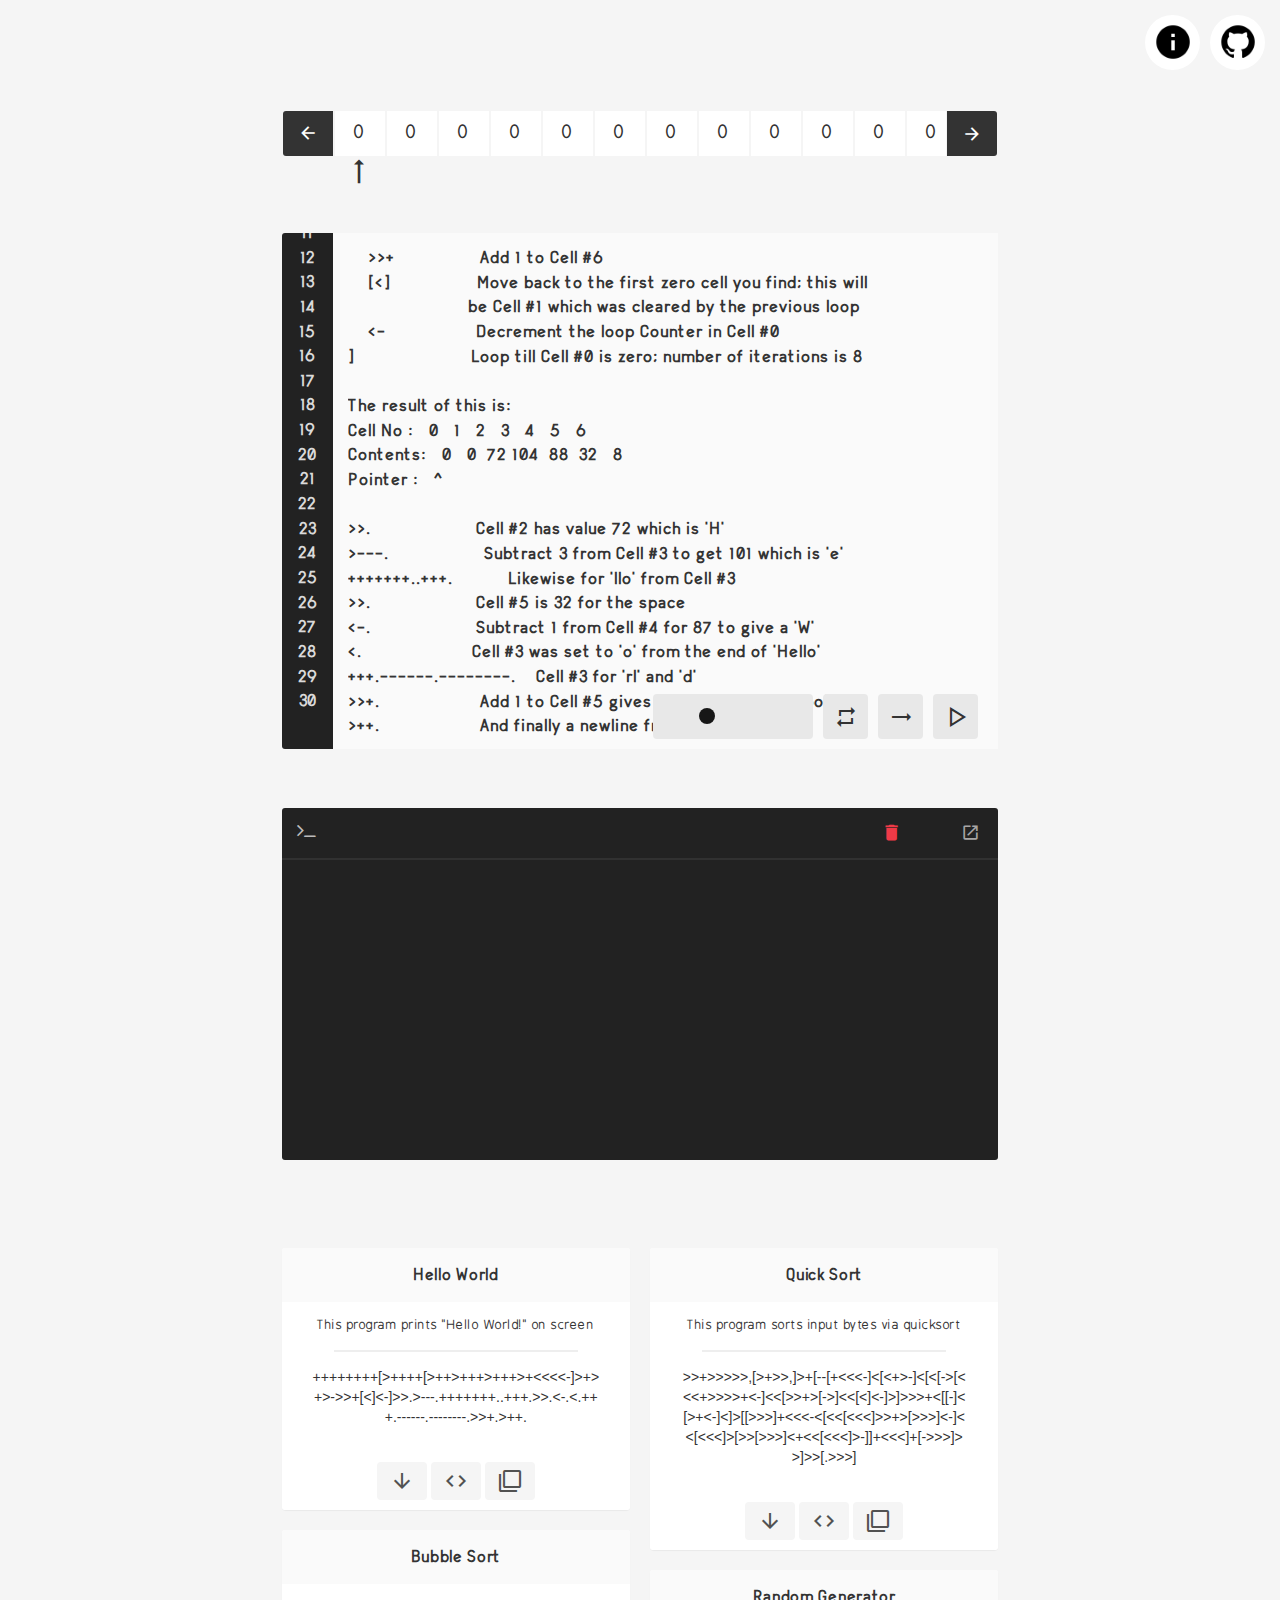
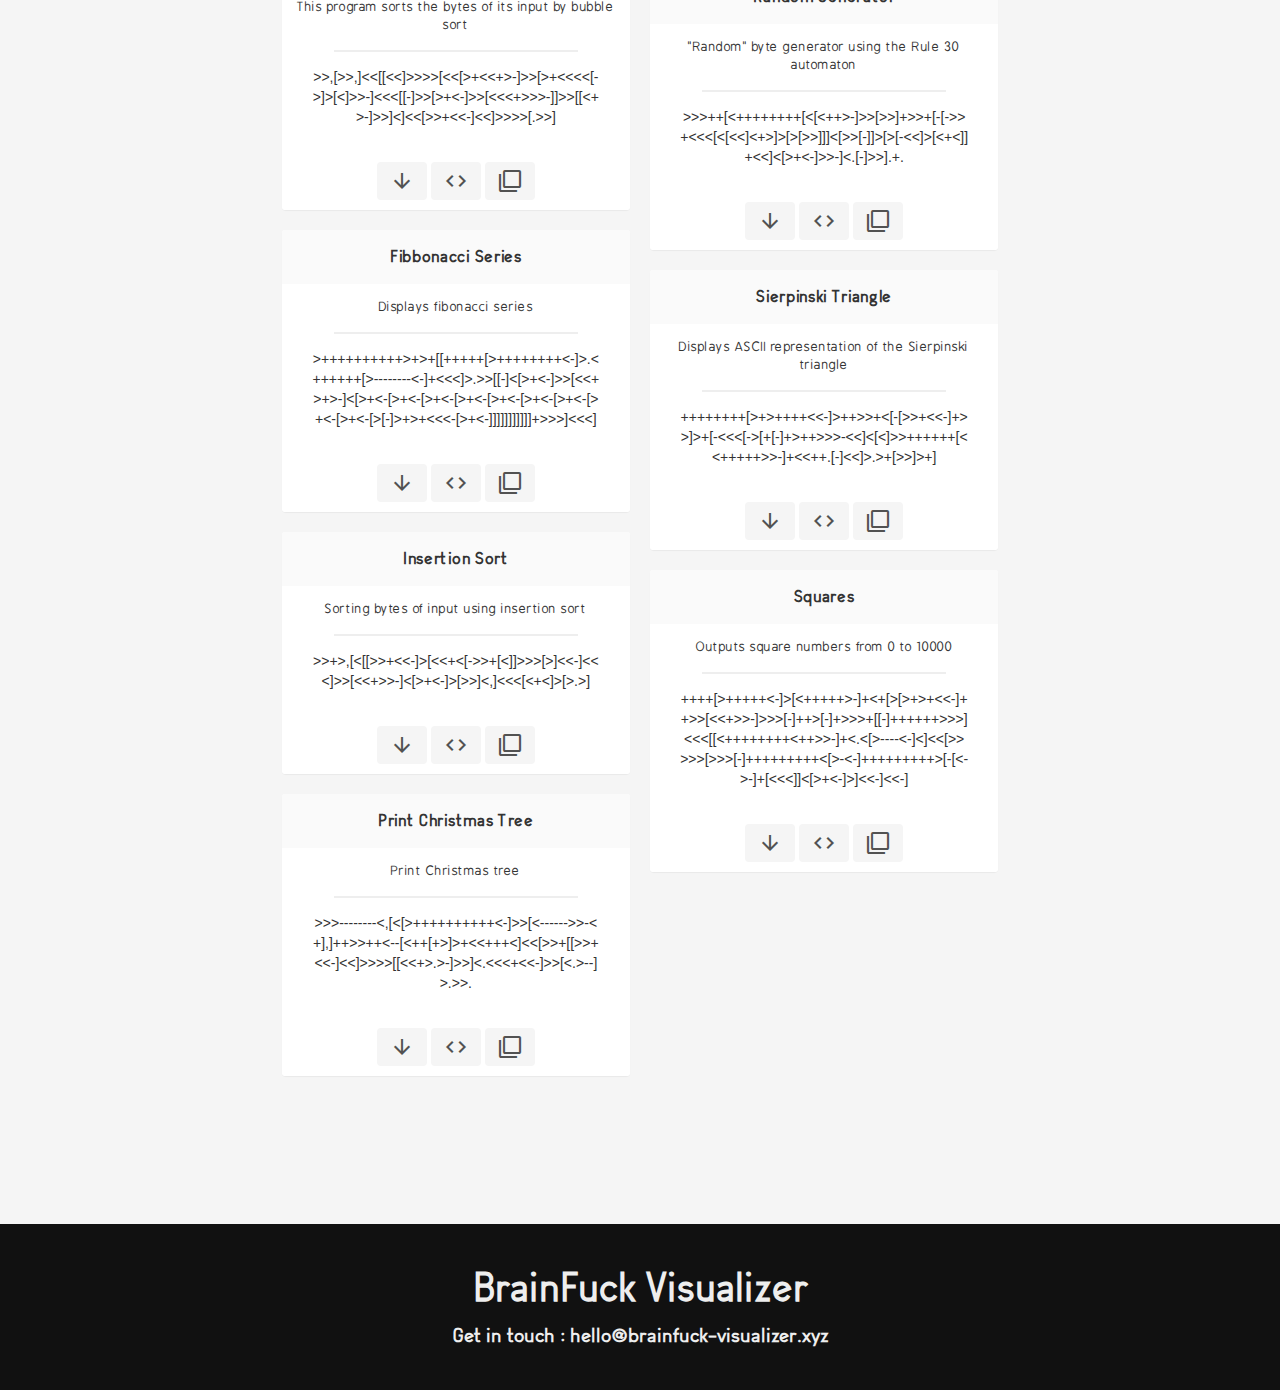
<file: index.html>
<html>
  
  <head>
  
    <title>BrainFuck Visualizer</title>

    <link rel="stylesheet" href="css/home.css">
    <link rel="stylesheet" href="css/fonts.css">
    <link rel="stylesheet" href="css/editor.css">
    <link rel="stylesheet" href="css/input_slider.css">
    
    <meta http-equiv="Refresh" content="60000">  
    <meta name="theme-color" content="#111" />
    <meta name="viewport" content="width=device-width, initial-scale=1">
  
    <link rel="stylesheet" href="https://cdnjs.cloudflare.com/ajax/libs/font-awesome/4.7.0/css/font-awesome.min.css">
  
    <link rel="stylesheet" href="https://maxcdn.bootstrapcdn.com/bootstrap/3.3.7/css/bootstrap.min.css">
    <script src="https://ajax.googleapis.com/ajax/libs/jquery/3.2.1/jquery.min.js"></script>
    <script src="https://maxcdn.bootstrapcdn.com/bootstrap/3.3.7/js/bootstrap.min.js"></script>

    <link href="https://fonts.googleapis.com/icon?family=Material+Icons" rel="stylesheet">
    <link rel="stylesheet" href="https://cdnjs.cloudflare.com/ajax/libs/font-awesome/4.7.0/css/font-awesome.min.css">

    <script src="js/symbols.js"></script>
    <script src="js/copy.js"></script>
    <script src="js/home.js"></script>
    <script src="js/editor.js"></script>
    <script src="js/backend.js"></script>
    <script src="js/samples.js"></script>
    <script src="js/code.js"></script>
  
    <link href="https://fonts.googleapis.com/css?family=Roboto+Mono" rel="stylesheet">
    <link href="https://fonts.googleapis.com/css?family=Capriola" rel="stylesheet">
    <link href="https://fonts.googleapis.com/css?family=Quicksand" rel="stylesheet"> 
    <link href="https://fonts.googleapis.com/css?family=Copse" rel="stylesheet"> 
    <link href="https://fonts.googleapis.com/css?family=Roboto+Condensed:300,400" rel="stylesheet"> 

  </head>
  
  <body ng-app="brainApp" ng-controller="brainCtrl">

    <div id="header-div" class="header-div">
        <a href="https://github.com/usaikiran/brainfuck-visualizer" class="btn rounded-icon" ><img class="header-icon" src="img/github.png"/></a>
        <a href="https://en.wikipedia.org/wiki/Brainfuck" class="btn rounded-icon" ><img class="header-icon" src="img/info.png"/></a>
    </div>

    <br/><br/>
    <div class="cell-div col-sm-7 centre ">
        <button id="shift-left" class="cell arrow icon-left"><i class="material-icons" style="font-size: inherit;">&#xe5c8;</i></button>
        <div class="cell-pointer-div centre">
            <div id="cell-sub-div" class="cell-sub-div centre"></div>
            <div id="pointer-div" class="pointer-div centre pad-0">
                <div id="pointer" class="pointer"><i class="material-icons" style="font-size: inherit !important;">&#xe8e4;</i></div>
            </div>
        </div>
        <button id="shift-right" class="cell arrow icon-right"><i class="material-icons" style="font-size: inherit;">&#xe5c8;</i></button>
    </div>

    <br/>

    <div class="editor-div col-sm-7 centre ">
        <textarea id="editor_line" class="editor-line select-none" rows="20" unselectable="on" readonly ng-bind="editor_line_bar"></textarea>
        
        <div class="rich-editor">
            <textarea wrap="off" id="editor" spellcheck="false" class="editor" rows="20" ng-model="editor_box" name="editor_box"></textarea>
            <pre id="pseudo-editor" class="pseudo-editor"></pre>
        </div>
        <div class="control-icon-div">
            <button id="play" class="btn control-icon" data-toggle="tooltip" title="Play"><i class="material-icons" id="play-stamp">change_history</i></button>
            <button id="steps" class="btn control-icon" data-toggle="tooltip" title="Execute in Steps"><i class="material-icons">trending_flat</i></button>
            <!--button id="output" class="btn control-icon" data-toggle="tooltip" title="Generate Output"><i class="material-icons">last_page</i></button-->
            <button id="reset" class="btn control-icon" data-toggle="tooltip" title="Reset"><i class="material-icons">repeat</i></button>
            <div id="delay-div" class="slider-div control-icon delay-slider"  data-toggle="tooltip" title="Delay">
                <input id="delay" type="range" min="0" max="100" value="26" class="input-slider">
            </div>
        </div>
    </div>

    <br/><br/>

    <div class="console-div col-sm-7 centre ">
        
        <div class="console-top-bar">
            <label class="terminal-icon"><i class="fa fa-terminal" style="font-size:inherit"></i></label>

            <button id="toggle-input" data-toggle="tooltip" title="Input" data-placement="bottom" class="btn console-icon"><i class="material-icons" style="font-size: 19px; color: #A7A5A4;">launch</i></button>
            <button id="copy-console" data-toggle="tooltip" title="Copy" data-placement="bottom" class="btn console-icon"><i class="material-icons" style="font-size: 18px; color: #276fbf;">file_copy</i></button>
            <button id="empty-console" data-toggle="tooltip" title="Delete" data-placement="bottom" class="btn console-icon"><i class="material-icons" style="font-size: 21px; color: #f03a47;">delete</i></button>
        </div>
        <div class="line-break" style="width: 100%;background-color: #313131;"></div>
        <p id="console" class="console" placeholder="test">
        </p>
        
        <div id="error-div" class="error-div">
            <pre id="error-msg" class="error-msg"></pre>
        </div>

        <div id="input-div" style="width: 100%;text-align: center;display: none;position: absolute;bottom: 10px;">

            <form class="input-div">
                <div class="input-group input-sub-div">
                    <label class="number-sys-icon left">10</label>
                    <input id="deci" type="text" class="value-feild right" placeholder="Deci">
                </div>
                <div class="input-group input-sub-div">
                    <label class="number-sys-icon left">16</label>
                    <input id="hexa" type="text" class="value-feild right" placeholder="Hexa">
                </div>
                <div class="input-group input-sub-div binary-width">
                    <label class="number-sys-icon left">2</label>
                    <input id="binary" type="text" class="value-feild" placeholder="Binary">
                </div>
                <div class="input-group input-sub-div">
                    <label class="number-sys-icon left">8</label>
                    <input id="octa" type="text" class="value-feild octa-width" placeholder="Octa">
                </div>
                <button class="btn done"><i class="material-icons">done</i></button>
            </form>

        </div>
    </div>
    <br/>

    <div id="samples-div" class="samples-div col-sm-7 centre">

        <!--div class="panel panel-default sample">
            <div class="panel-heading sample-title"><a href="#" class="link">Hello World</a></div>
            <div class="panel-body sample-desc"><a href="#" class="link">Display Hello World! on screen</a> </div>
            <div class="panel-footer sample-footer">
                <button class="btn action-btn"><i class="material-icons">cloud_download</i></button>
                <button class="btn action-btn"><i class="material-icons">code</i></button>
            </div>
        </div-->

    </div>

    <footer class="home-footer col-sm-12">
        <br/>
        <label class="header">BrainFuck Visualizer</label>
        <label class="email"> Get in touch : hello@brainfuck-visualizer.xyz</label>
        <br/>
    </footer>

  </body>
  
  </html>
</file>
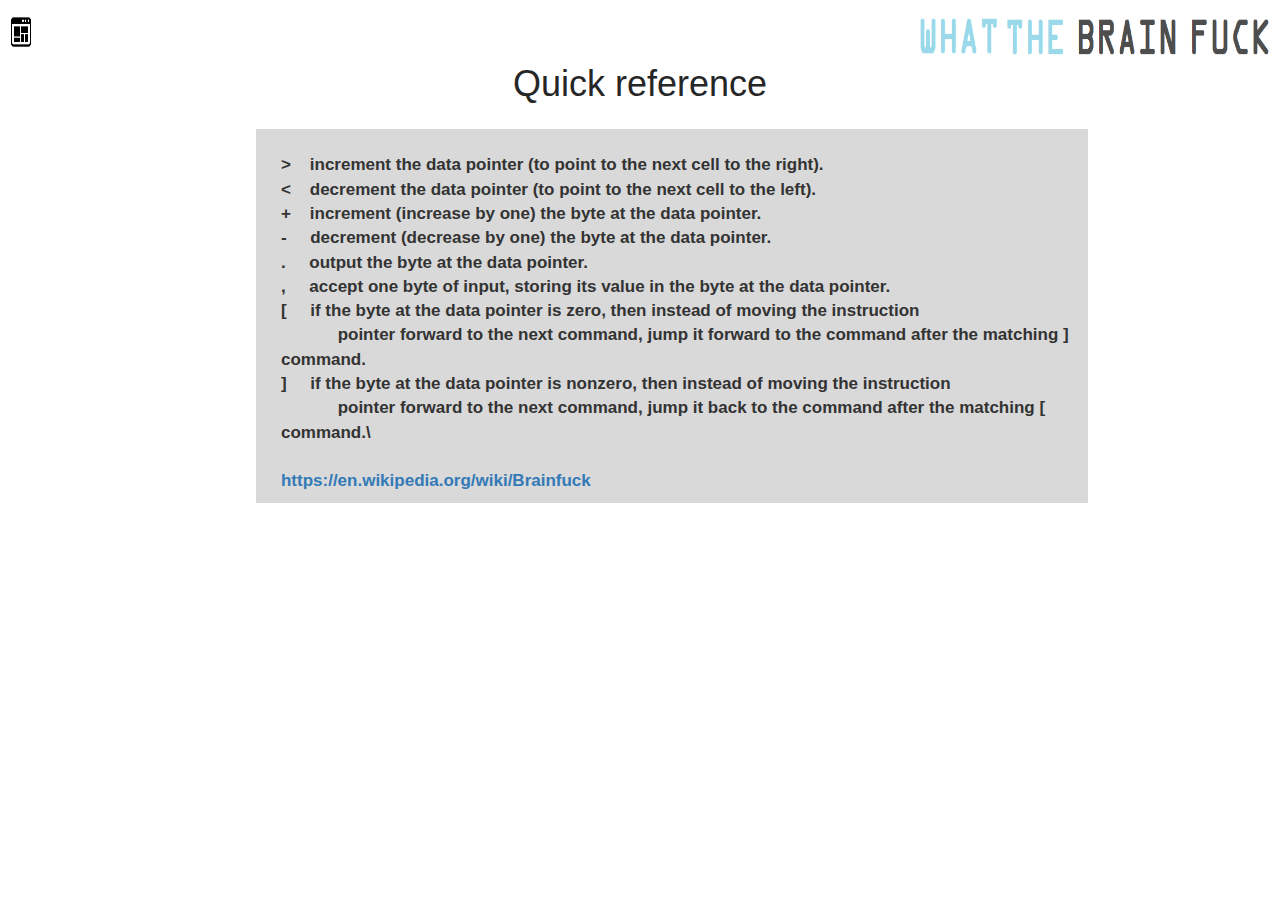
<file: Tutorials.html>
<!DOCTYPE html>

<html>

    <head>

        <link rel="shortcut icon" href="Images/Icon.png" />


        <link rel="stylesheet" href="Tutorials.css">
        <link rel="stylesheet" href="https://maxcdn.bootstrapcdn.com/bootstrap/3.3.7/css/bootstrap.min.css">

        <script src="https://ajax.googleapis.com/ajax/libs/jquery/3.1.1/jquery.min.js"></script>
        <script src="https://maxcdn.bootstrapcdn.com/bootstrap/3.3.7/js/bootstrap.min.js"></script>

        <script type="text/javascript" src="Tutorials.js"></script>
        <script type="text/javascript" src="BrainFuck.js"></script>

        <title>Visualize BrainFuck</title>
        <meta charset="windows-1252">
        <meta name="viewport" content="width=device-width, initial-scale=1.0">

    </head>

    <body>

        <div>

            <button type="button" class="Interpreter" onclick="window.location.href='index.html'" title="Interpreter"></button>
            <label id="Title" class="Title"></label>

        </div>

        <div>
            <h1 class="Header">Quick reference</h1>
        </div>
        <div>
            <table class="Table">
            <tr><th>
            <p class="Info" id="Info">
                <br>>&nbsp;&nbsp;&nbsp;&nbsp;increment the data pointer (to point to the next cell to the right).
                <br><&nbsp;&nbsp;&nbsp;&nbsp;decrement the data pointer (to point to the next cell to the left).
                <br>+&nbsp;&nbsp;&nbsp;&nbsp;increment (increase by one) the byte at the data pointer.
                <br>-&nbsp;&nbsp;&nbsp;&nbsp;&nbsp;decrement (decrease by one) the byte at the data pointer.
                <br>.&nbsp;&nbsp;&nbsp;&nbsp;&nbsp;output the byte at the data pointer.
                <br>,&nbsp;&nbsp;&nbsp;&nbsp;&nbsp;accept one byte of input, storing its value in the byte at the data pointer.
                <br>[&nbsp;&nbsp;&nbsp;&nbsp;&nbsp;if the byte at the data pointer is zero, then instead of moving the instruction
                <br>&nbsp;&nbsp;&nbsp;&nbsp;&nbsp;&nbsp;&nbsp;&nbsp;&nbsp;&nbsp;&nbsp;&nbsp;pointer forward to the next command, jump it forward to the command after the matching ] command.
                <br>]&nbsp;&nbsp;&nbsp;&nbsp;&nbsp;if the byte at the data pointer is nonzero, then instead of moving the instruction
                <br>&nbsp;&nbsp;&nbsp;&nbsp;&nbsp;&nbsp;&nbsp;&nbsp;&nbsp;&nbsp;&nbsp;&nbsp;pointer forward to the next command, jump it back to the command after the matching [ command.\
                <br>
                <br><a href=https://en.wikipedia.org/wiki/Brainfuck>https://en.wikipedia.org/wiki/Brainfuck</a>
            </p>
            </th></tr>
            </table>
        </div>

    </body>

</html>
</file>
<file: css/home.css>
body
{
    text-align: center;
    background-color: #f5f5f5 !important;
}

.centre
{
    position: relative;

    display: block;

    margin-left: auto;
    margin-right: auto;
    float: inherit !important;
}

button:focus, textarea:focus
{
    outline: none;
}

.select-none, i, span, div
{
    -webkit-touch-callout: none; /* iOS Safari */
      -webkit-user-select: none; /* Safari */
       -khtml-user-select: none; /* Konqueror HTML */
         -moz-user-select: none; /* Firefox */
          -ms-user-select: none; /* Internet Explorer/Edge */
              user-select: none; /* Non-prefixed version, currently
                                    supported by Chrome and Opera */
}
.tooltip 
{
    font-family: "arvin regular" !important;
    font-size: 14px !important;
    font-size: bold !important;
    letter-spacing: 1px !important;
}

.pad-0
{
    padding-left: 0px !important; 
    padding-right: 0px !important; 
}

.header-div
{
    position: relative;
    padding: 10px;
}

.rounded-icon
{
    position: relative;
    display: block;

    width: 55px;
    height: 55px;
    background-repeat: no-repeat;
    padding: 6px !important;

    float: right;
    margin: 5px;
    border-radius: 50% !important;
    background-color: #fff;
}

.header-icon
{
    position: relative;

    width: 40px;
}

.github
{
    background-image: url( ../img/github.png ) !important;
}

.info
{
    background-image: url( ../img/info.png ) !important;
}

.cell-div
{
    position: relative;
    display: flex;

    margin-top: 50px;
    overflow: hidden;
}

.cell-sub-div
{
    position: relative;
    display: flex;

    width: 100%; 
    transition: all 1s;
}

.cell-pointer-div
{
    position: relative;
    display: block;

    width: calc(100% - 104px); 
    overflow: hidden;
}

.cell
{
    position: relative;
    display: block;

    min-width: 50px;
    width: auto;
    height: 45px;
    margin: 1px;

    background: #fff;
    border: 2px solid transparent;

    letter-spacing: 1px;
    padding: 7px 0px;
    font-family: "BPreplay";
    font-size: 18px;
    text-align: center;
}

.pointer-div
{
    position: relative;
    display: block;
    text-align: center;
    margin-top: 0px;

    transition: all 1.1s;
}

.pointer
{
    position: relative;

    margin-left: 0px;
    width: 50px;
    font-size: 30px !important;
    transform: rotate(-90deg);
    
    transition: all 0.2s;
}

.arrow
{
    background: #333;
    color: #fff;
    font-size: 20px;
    padding: 10px;

    z-index: 1;
}

.icon-left
{
    border-radius: 0px 3px 3px 0px;
    transform: rotate(-180deg);
}

.icon-right
{
    border-radius: 0px 3px 3px 0px;
}

.editor-div
{
    position: relative;
    display: inline-block;
    margin-top: 2%;
    width: 100%;

    font-family: "arvin regular" !important;
    font-size: 15px;
    font-weight: bold;
}

.editor-line
{
    position: relative;

    color: #DADADA;
    background-color: #222;
    width: 51px;
    float: left;
    overflow:hidden;
    text-align: center;

    font-family: inherit !important;
    font-size: 115%;
    padding: 12px 15px;
    border: 0px;
    border-radius: 3px 0px 0px 3px;
    
    user-select: none;
    resize: none;
}

.rich-editor
{
    position: relative;

    width: calc(100% - 51px) !important;
    float: right;
    background-color: #fafafa;

}

.editor
{
    position: relative;

    border: 0px;
    border-radius: 0px 3px 3px 0px;
    float: right;
    
    width: 100% !important;
    background-color: transparent;
    color: transparent;
 
    padding: 12px 15px;
    letter-spacing: 1px;
    overflow:hidden;
    font-family: inherit !important;
    font-size: 115%;
    font-weight: bold;
    line-height: inherit;

    resize: none;
    z-index: 1;
    overflow-y: scroll;
}

.editor::-moz-selection
{
    color: transparent;
    background-color: transparent;
}

.editor::selection
{
    color: transparent;
    background-color: transparent;
}

.pseudo-editor
{
    position: absolute;
    display: inline-block;

    left: 0px;
    top: 0px;

    width: calc(100% - 30px);
    height: calc(100% - 24px);
    line-height: inherit;
    margin: 12px 15px;
    padding: 0px !important;

    letter-spacing: 1px;
    overflow:hidden;
    font-family: inherit !important;
    font-size: 100% !important;
    font-style: normal !important;
    font-weight: bold;

    text-align: left;
    overflow-y: hidden;

    background-color: transparent !important;
    border: 0px !important;
}

.editor-text
{
    position: relative;
    display: inline;

    font-family: "arvin regular";
    font-weight: inherit;
    font-size: 115%;
}

.control-icon-div
{
    position: absolute;
    display: block;

    bottom: 5px;
    right: 25px;

    z-index: 10;
}

#play-stamp
{
    padding: 4px 3px !important;
    transform: rotate(90deg);
}

.control-icon
{
    position: relative;

    float: right;
    width: 45px;
    height: 45px;
    margin-right: 10px;
    margin-bottom: 5px !important;
    background-color: #e8e8e8 !important;

    padding: 4px 9px !important;
    border: 2px solid transparent;
}

.control-icon:hover
{
    background-color: #e5e5e5 !important;   
}

.sym
{
    letter-spacing: 2px;
    font-family: "arvin regular";
    font-size: 20px;
}

.console-div
{
    position: relative;
    display: inline-block;
    margin-top: 3%;
    margin-bottom: 3%;

    width: 100%;
    overflow: hidden;
}

.console-top-bar
{
    position: relative;
    display: inline-block;

    padding-right: 10px !important;
    background-color: #222;
    width: 100%;
    border-radius: 3px 3px 0px 0px;
}

.console-header-icon
{
    position: relative;

    width: 40px;
    height: 40px;
    margin: 5px;
    padding: 7px 9px !important;

    color: #fff;
    background-color: #41ba75 !important;
}

.console-icon
{
    position: relative;

    width: 40px;
    height: 40px;
    margin-top: 5px;

    float: right;
    color: #8a8a8a;
    background-color: transparent !important;
}

.terminal-icon
{
    position: relative;

    width: 40px;
    height: 40px;
    margin: 5px;
    padding: 7px 9px !important;

    font-size: 20px;
    float: left;
    color: #bbb;
    border-radius: 3px;
}

.console-icon:focus
{
    color: #8a8a8a !important;
}

.console-icon:hover
{
    color: #eee !important;
    background-color: transparent !important;
}

.console
{
    position: relative;

    border: 0px;
    border-radius: 0px 0px 3px 3px;
    float: right;
    
    min-height: 300px;
    width: 100% !important;
    background-color: #222;
    color: #2ceaa3;
    padding: 14px 14px;
 
    letter-spacing: 1px;
    line-height: 1.4em;
    overflow:hidden;
    font-family: monospace;
    font-size: 15px;

    text-align: left;
    word-wrap: break-word;
    resize: none;
}

.special-symbol
{
    position: relative;
    display: inline-block;

    border-radius: 2px;
    background-color: #2ceaa3;
    color: #000;
    
    padding: 0px 4px;
    margin-left: 1px;
    margin-right: 1px;
    font-size: 80%;
    font-weight: bold;
}

.error-div
{
    position: absolute;
    display: inline-block;

    top: -100px;
    right: 10px;

    text-align: center;
    margin-right: 10px;
    border-radius: 5px;

    transition: all 0.5s;
}

.error-msg
{
    position: relative;
    display: block;

    border: 0px;
    font-family: "arvin regular";
    font-size: 110%;
    letter-spacing: 0.05em;
    background-color: #ed1c24;
    color: #fff;
}

.input-div
{
    position: relative;
    display: inline-block;

    text-align: center;
    padding: 15px 15px 10px 10px;
    border-radius: 5px;
    background: #fff3;
}

.input-sub-div
{
    position: relative;
    display: inline-block;
    width: 130px;

    float: left;
    font-family: "Roboto Condensed";
}

.number-sys-icon
{
    position: relative;

    width: 40px;
    padding: 7px 13px;

    left: 4px;
    background-color: #7ee8b0;
    border: 0px;
    border-radius: 3px 0px 0px 3px;
    font-family: inherit;
}

.value-feild
{
    position: relative;

    background-color: #fff;
    border: 0px;
    border-radius: 0px 3px 3px 0px;
    padding: 7px 10px;
    letter-spacing: 1px;
    width: calc(100% - 45px);
    font-family: inherit;
}

.binary-width
{
    width: 130px !important;
}

.done
{
    margin-left: 5px;
    float: left;
    padding: 4px 6px !important;
}

.home-footer
{
    position: relative;
    display: block;

    margin-top: 10%;
    padding: 15px;
    background: #111;

    text-align: center
}

.header
{
    position: relative;
    display: block;

    color: #eee !important;
    font-size: 40px !important;
    font-family: "arvin regular" !important;

}

.email
{
    position: relative;
    display: block;

    color: #eee !important;
    font-size: 20px !important;
    font-family: "arvin regular" !important;

}

.samples-div
{
    position: relative;
    display: block;

    margin-top: 40px;
    text-align: center;

    column-width: 300px;
    column-gap: 20px;
}

.sample
{
    position: relative;
    display: inline-block;
    
    border: 0px solid #e5e5e5 !important;
    border-radius: 3px;

    margin: 0px;
    width: 100%;
}

.sample-title
{
    position: relative;
    padding: 15px 10px !important;

    border: 0px !important;
    letter-spacing: 0.04em;
    color: #000;
    font-family: "arvin regular";
    font-weight: bold !important;
    font-size: 120%;
    background-color: #fafafa !important;

    text-transform: capitalize;
}

.sample-desc
{
    position: relative;
    padding: 5px 10px;

    letter-spacing: 0.04em;
    color: #333;
    font-family: "BPreplay";
    font-size: 90%;
    background-color: #fff !important;
}

.line-break
{
    position: relative;
    display: inline-block;
    width: 70%;
    height: 2px;
    background-color: #EEEEEE;
    margin-left: auto;
    margin-right: auto;
}

.code
{
    position: relative;

    padding: 15px 30px;
    text-align: center;

    word-break: break-all;
}

.sample-footer
{
    border: 0px !important;
    background-color: #fff !important;
}

.action-btn
{
    background-color: #f5f5f5 !important;
    color: #525252;
}

.action-btn:hover
{
    background-color: #e8e8e8 !important;
}

.link
{
    text-decoration: none;
    color: inherit !important;
}

.link:hover, .link:focus
{
    text-decoration: none;
    color: inherit !important;
}
</file>
<file: css/fonts.css>
@font-face
{
    font-family: "watchword-regular";
    src: url(../fonts/Watchword_regular.otf) format("opentype");
}

@font-face
{
    font-family: "watchword-hairline";
    src: url(../fonts/Watchword_thin.otf) format("opentype");
}

@font-face
{
    font-family: "fresca-regular";
    src: url(../fonts/Fresca_Regular.ttf) format("truetype");
}

@font-face
{
    font-family: "rampung";
    src: url(../fonts/Rampung.ttf) format("truetype");
}

@font-face
{
    font-family: "sayang";
    src: url(../fonts/Sayang.ttf) format("truetype");
}

@font-face
{
    font-family: "prinsesstarta";
    src: url(../fonts/Prinsesstarta.ttf) format("truetype");
}

@font-face
{
    font-family: "MODERNE-SANS";
    src: url(../fonts/MODERNE-SANS.ttf) format("truetype");
}

@font-face
{
  font-family: "fax-sans";
  src: url( ../fonts/Fax_Sans.otf ) format( "opentype" );
}

@font-face
{
  font-family: "NOVABOLD";
  src: url( ../fonts/NOVABOLD.otf ) format( "opentype" );
}

@font-face
{
  font-family: "Arvin Light";
  src: url( ../fonts/Arvin_Light.ttf ) format( "truetype" );
}

@font-face
{
  font-family: "Arvin regular";
  src: url( ../fonts/Arvin_Regular.ttf ) format( "truetype" );
}

@font-face
{
  font-family: "Mosk Semi-Bold";
  src: url( "../fonts/Mosk Semi-Bold 600.ttf" ) format( "truetype" );
}

@font-face
{
  font-family: "Mosk Medium";
  src: url( ../fonts/Mosk_Medium_500.ttf ) format( "truetype" );
}

@font-face
{
  font-family: "Canaro Light";
  src: url( ../fonts/Canaro_Light.otf ) format( "opentype" );
}

@font-face
{
  font-family: "Junction";
  src: url( "../fonts/Junction-light.otf" ) format( "opentype" );
}

@font-face
{
  font-family: "Junction Light";
  src: url( "../fonts/Junction-light.otf" ) format( "opentype" );
}

@font-face
{
  font-family: "Junction Bold";
  src: url( "../fonts/Junction-bold.otf" ) format( "opentype" );
}

@font-face
{
  font-family: "BPreplay";
  src: url( "../fonts/BPreplay.otf" ) format( "opentype" );
}

@font-face
{
  font-family: "Asgalt";
  src: url( "../fonts/Asgalt-Regular.ttf" ) format( "truetype" );
}

@font-face
{
  font-family: "expressway";
  src: url( "../fonts/expressway.ttf" ) format( "truetype" );
}
</file>
<file: css/editor.css>
.bracket
{
    color: blue;
}
</file>
<file: css/input_slider.css>
.input-slidecontainer 
{
    width: 100%;
}

.slider-div
{
    width: 160px !important;
    padding: 15px !important;

    background-color: #e8e8e8;
    border-radius: 4px;
}

.input-slider {
    -webkit-appearance: none;
    width: 100%;
    height: 10px;
    background: transparent;
    border: 0px;
    border-radius: 10px;
    outline: none;
    opacity: 0.9;
    -webkit-transition: .2s;
    transition: opacity .2s;
}

.input-slider:hover {
    opacity: 1;
}

.input-slider::-webkit-slider-thumb {
    
    -webkit-appearance: none;
    appearance: none;

    width: 16px;
    height: 16px;

    border: 0px;
    border-radius: 50%;
    background: #000;
    cursor: pointer;
}

.input-slider::-moz-range-thumb {
   
    appearance: none;
    width: 16px;
    height: 16px;

    border: 0px;
    border-radius: 50%;
    background: #000;
    cursor: pointer;
}
</file>
<file: Tutorials.css>
.Title
{
  position: fixed;
  top: 1%;
  right: 0.5%;

  width: 28%;
  height: 6%;
  overflow: hidden;

  background-size: 100% 100% ;

  background-color: #ffffff;
  background-image: url('Images/Whatthebrainfuck.png');
}


.Interpreter
{
  position: fixed;
  top: 0.5%;
  left: 0.4%;

  width: 2.5%;
  height: 6%;

  border: 0px ;
  background-color: #000000 ;
  background-size: 100% 100%;
  background-image: url('Images/Interpreter.png');
}

.Header
{
    position: relative;
    margin-top: 5%;

    color: #262626;
    text-align: center;
}

.Table
{
    position: relative;
    left: 20%;
    margin-top: 2%;

    width: 65%;

    background-color: #d9d9d9;
}

.Info
{
    position: relative;
    left: 3%;

    font-size: 17px;
}

.Detail
{
    position: relative;
    left: 2%;
}
</file>
